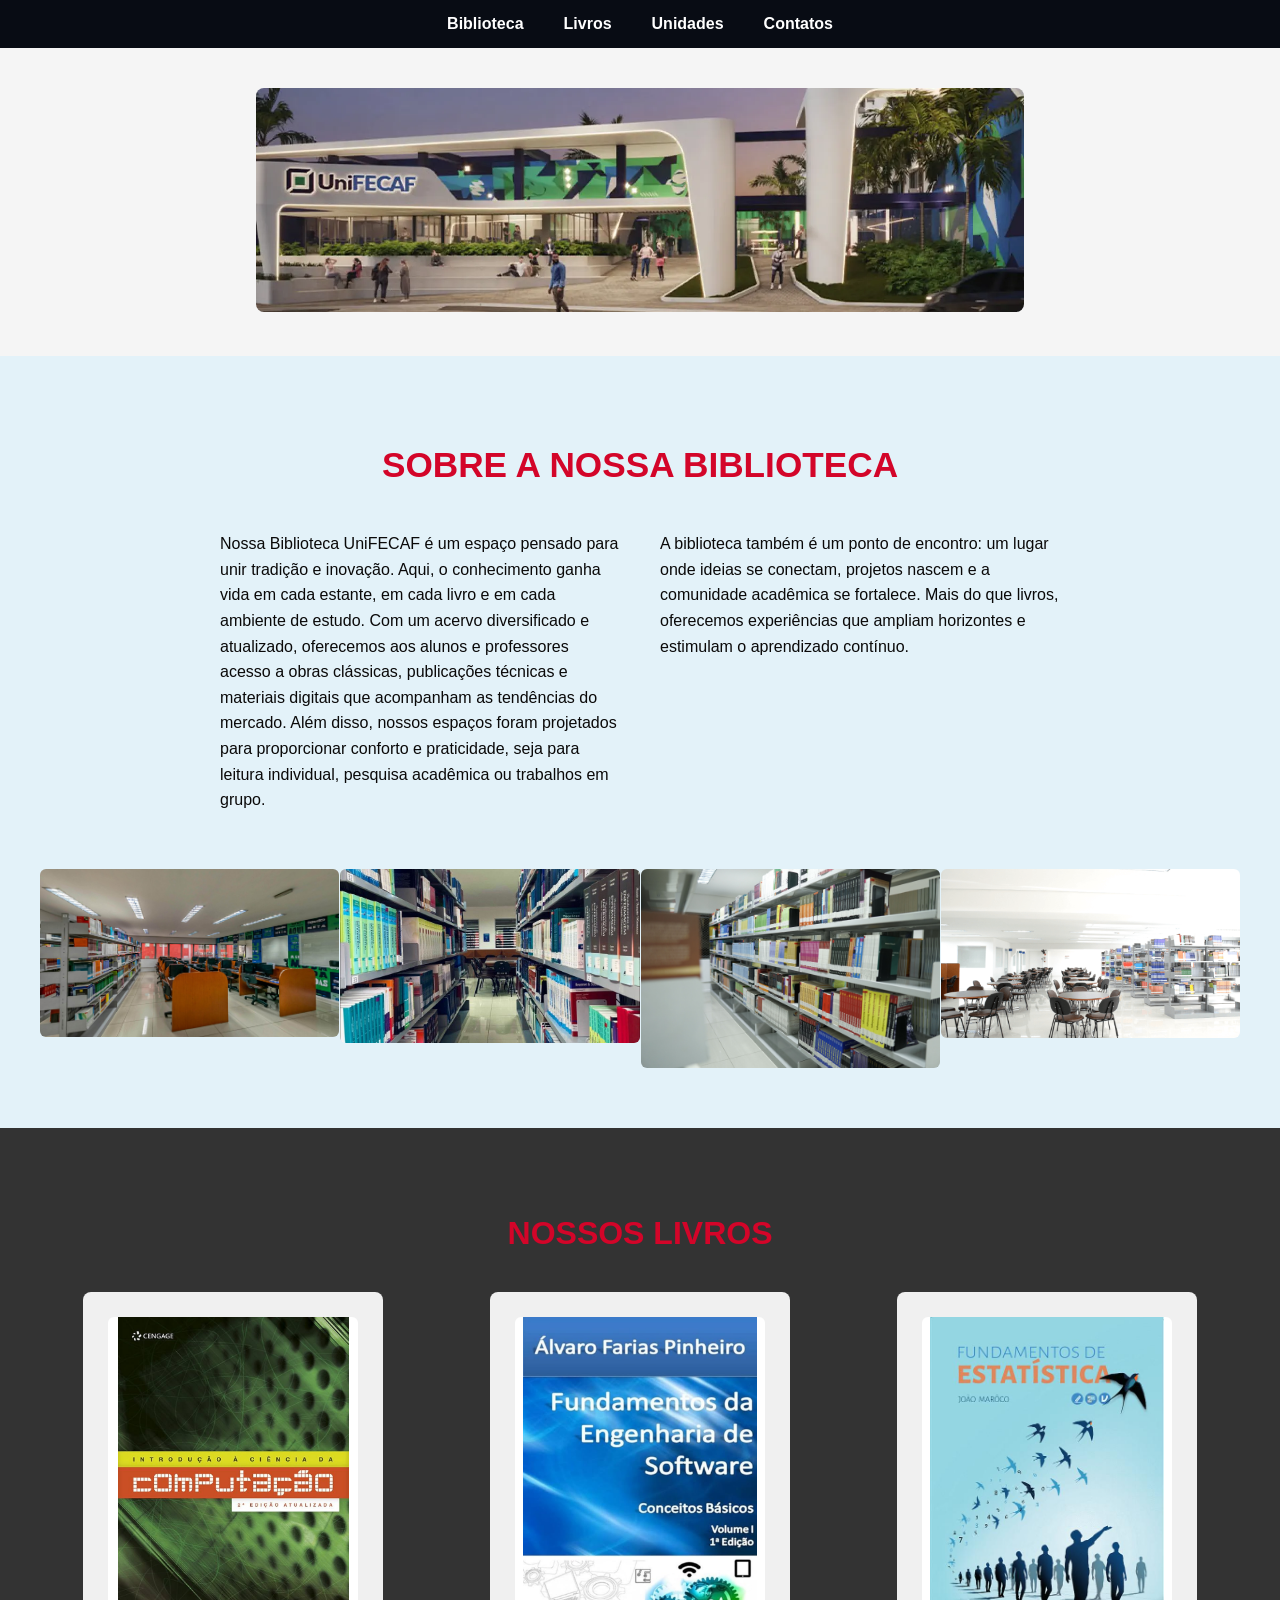
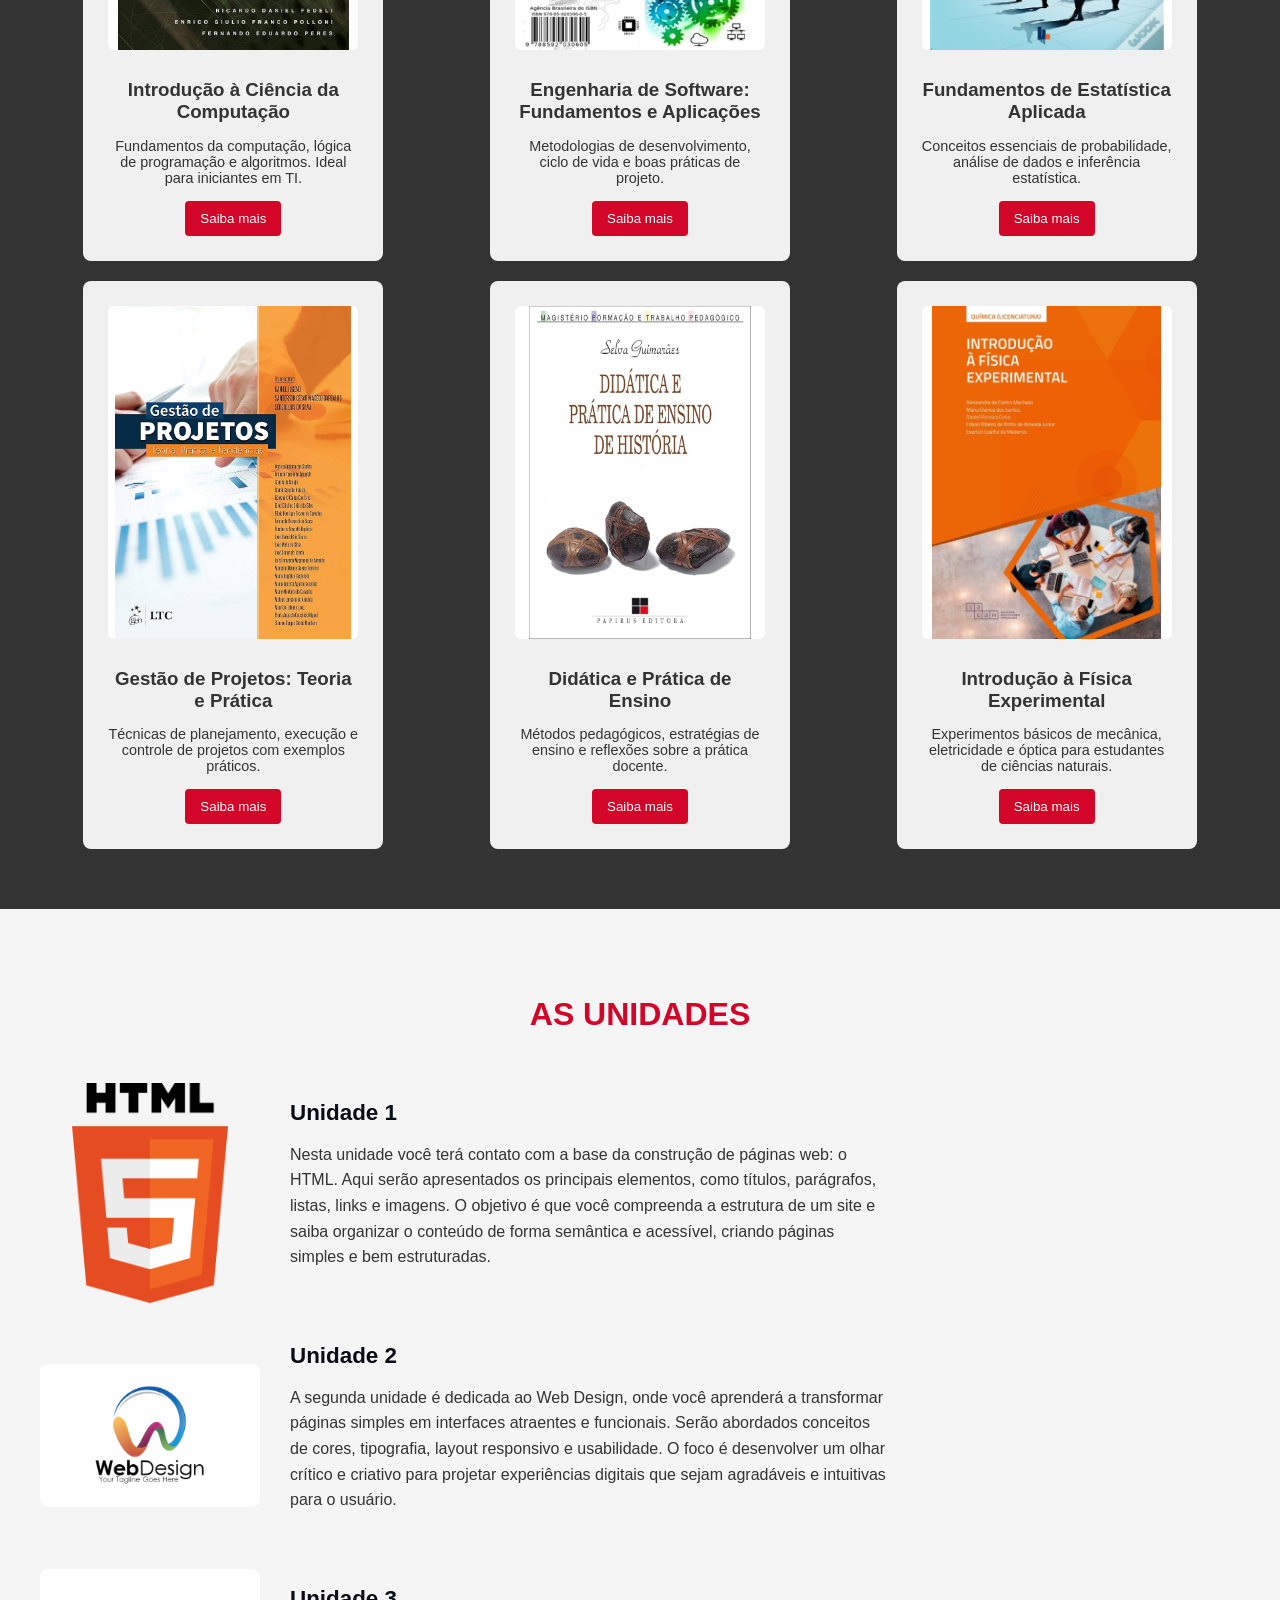
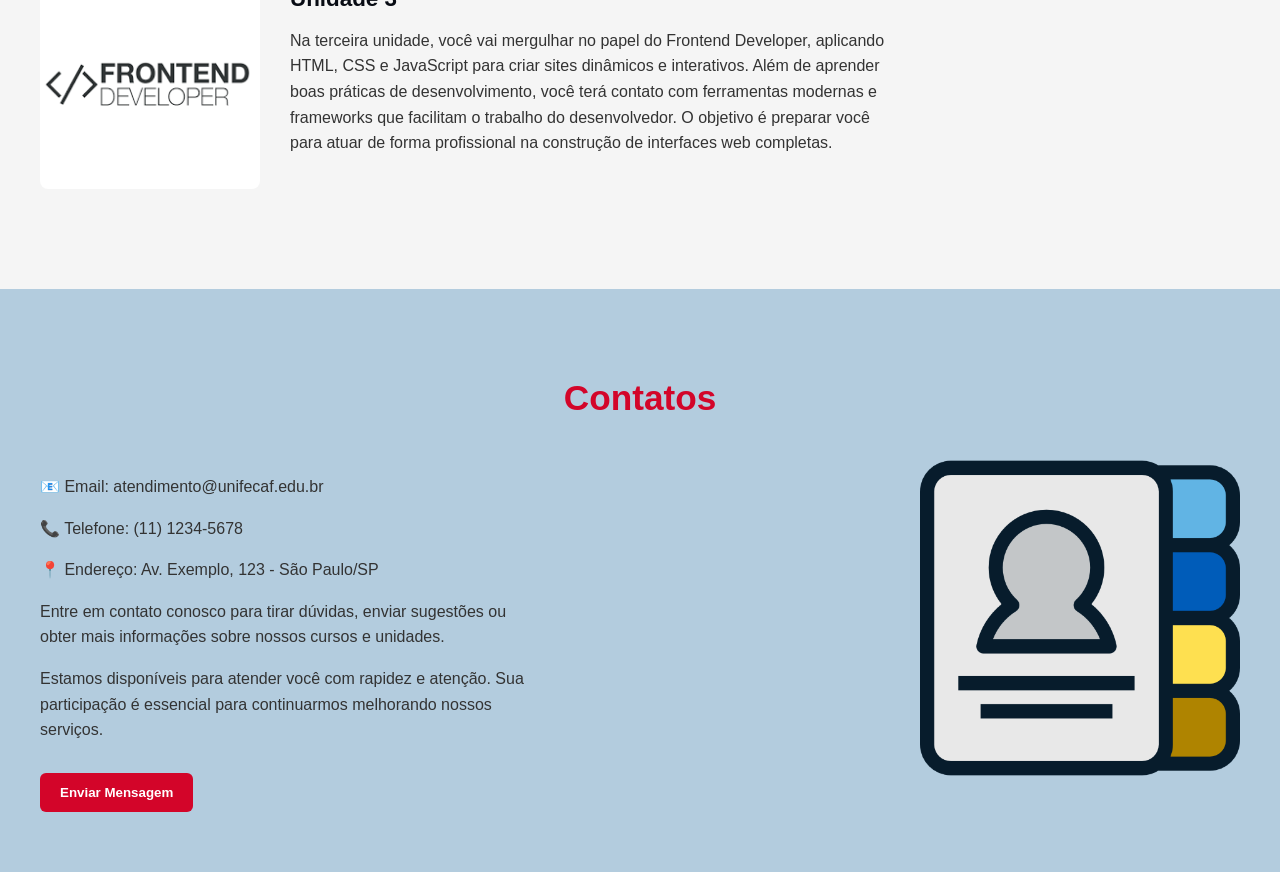
<file: index.html>
<!DOCTYPE html>
<html lang="pt-BR"> <!-- Define que o documento é HTML5 e está em português do Brasil -->
<head>
  <meta charset="UTF-8"> <!-- Define a codificação de caracteres (acentos funcionam corretamente) -->
  <title>Biblioteca UniFECAF</title> <!-- Título da aba do navegador -->
  <link rel="stylesheet" href="css/style.css"> <!-- Importa o arquivo CSS externo -->
</head>
<body>
  <!-- Navegação -->
  <header> <!-- Cabeçalho da página -->
    <nav> <!-- Área de navegação -->
      <ul> <!-- Lista de links do menu -->
        <li><a href="#biblioteca">Biblioteca</a></li> <!-- Link que rola até a seção Biblioteca -->
        <li><a href="#livros">Livros</a></li> <!-- Link que rola até a seção Livros -->
        <li><a href="#unidades">Unidades</a></li> <!-- Link que rola até a seção Unidades -->
        <li><a href="#contato">Contatos</a></li> <!-- Link que rola até a seção Contatos -->
      </ul>
    </nav>
  </header>

  <!-- Banner principal -->
  <section id="banner"> <!-- Seção do banner -->
    <img src="img/bib5.webp" alt="Imagem da Universidade" /> <!-- Imagem do banner -->
  </section>

  <!-- Sobre a biblioteca -->
  <section id="biblioteca"> <!-- Seção Biblioteca -->
    <h2>SOBRE A NOSSA BIBLIOTECA</h2> <!-- Título da seção -->
  
    <div class="texto-biblioteca"> <!-- Bloco de texto dividido em dois parágrafos -->
      <p>
        Nossa Biblioteca UniFECAF é um espaço pensado para unir tradição e inovação. Aqui, o 
        conhecimento ganha vida em cada estante, em cada livro e em cada ambiente de estudo.
        Com um acervo diversificado e atualizado, oferecemos aos alunos e professores acesso a 
        obras clássicas, publicações técnicas e materiais digitais que acompanham as tendências
        do mercado. Além disso, nossos espaços foram projetados para proporcionar conforto e 
        praticidade, seja para leitura individual, pesquisa acadêmica ou trabalhos em grupo.
      </p>
      <p>
        A biblioteca também é um ponto de encontro: um lugar onde ideias se conectam, 
        projetos nascem e a comunidade acadêmica se fortalece. Mais do que livros, 
        oferecemos experiências que ampliam horizontes e estimulam o aprendizado contínuo.
      </p>
    </div>

    <div class="galeria-biblioteca"> <!-- Galeria de imagens da biblioteca -->
      <img src="img/bib1.jpg" alt="Biblioteca 1">
      <img src="img/bib2.jpg" alt="Biblioteca 2">
      <img src="img/bib3.jpg" alt="Biblioteca 3">
      <img src="img/bib4.png" alt="Biblioteca 4">
    </div>
  </section>
</body>
</html>


<!-- Sobre a livros -->
<section id="livros"> <!-- Seção principal dos livros, identificada pelo id "livros" -->
  <h2>NOSSOS LIVROS</h2> <!-- Título da seção -->

  <div class="livros-grid"> <!-- Container que organiza os cards em grade -->

    <!-- Card 1 -->
    <div class="livro-card"> <!-- Cada livro é um card -->
      <img src="img/computacao.jpg" alt="Introdução à Ciência da Computação"> <!-- Capa do livro -->
      <h3>Introdução à Ciência da Computação</h3> <!-- Nome do livro -->
      <p>Fundamentos da computação, lógica de programação e algoritmos. Ideal para iniciantes em TI.</p> <!-- Descrição -->
      <button>Saiba mais</button> <!-- Botão de ação -->
    </div>

    <!-- Card 2 -->
    <div class="livro-card">
      <img src="img/engenharia-software.jpg" alt="Engenharia de Software: Fundamentos e Aplicações">
      <h3>Engenharia de Software: Fundamentos e Aplicações</h3>
      <p>Metodologias de desenvolvimento, ciclo de vida e boas práticas de projeto.</p>
      <button>Saiba mais</button>
    </div>

    <!-- Card 3 -->
    <div class="livro-card">
      <img src="img/estatistica.jpg" alt="Fundamentos de Estatística Aplicada">
      <h3>Fundamentos de Estatística Aplicada</h3>
      <p>Conceitos essenciais de probabilidade, análise de dados e inferência estatística.</p>
      <button>Saiba mais</button>
    </div>

    <!-- Card 4 -->
    <div class="livro-card">
      <img src="img/gestao-projetos.jpg" alt="Gestão de Projetos: Teoria e Prática">
      <h3>Gestão de Projetos: Teoria e Prática</h3>
      <p>Técnicas de planejamento, execução e controle de projetos com exemplos práticos.</p>
      <button>Saiba mais</button>
    </div>

    <!-- Card 5 -->
    <div class="livro-card">
      <img src="img/didatica.jpg" alt="Didática e Prática de Ensino">
      <h3>Didática e Prática de Ensino</h3>
      <p>Métodos pedagógicos, estratégias de ensino e reflexões sobre a prática docente.</p>
      <button>Saiba mais</button>
    </div>

    <!-- Card 6 -->
    <div class="livro-card">
      <img src="img/fisica.jpeg" alt="Introdução à Física Experimental">
      <h3>Introdução à Física Experimental</h3>
      <p>Experimentos básicos de mecânica, eletricidade e óptica para estudantes de ciências naturais.</p>
      <button>Saiba mais</button>
    </div>

  </div> <!-- Fim da grade de livros -->
</section> <!-- Fim da seção Livros -->

<!-- Sobre as unidades -->
<section id="unidades"> <!-- Seção principal das unidades, identificada pelo id "unidades" -->
  <h2>AS UNIDADES</h2> <!-- Título da seção -->

  <!-- Unidade 1 -->
  <div class="unidade"> <!-- Bloco da unidade 1 -->
    <img src="img/unidade1.png" alt="Unidade 1"> <!-- Imagem ilustrativa da unidade -->
    <div class="conteudo-unidade"> <!-- Texto da unidade -->
      <h3>Unidade 1</h3> <!-- Subtítulo -->
      <p>
        Nesta unidade você terá contato com a base da construção de páginas web: o HTML. 
        Aqui serão apresentados os principais elementos, como títulos, parágrafos, listas, 
        links e imagens. O objetivo é que você compreenda a estrutura de um site e saiba 
        organizar o conteúdo de forma semântica e acessível, criando páginas simples e bem estruturadas.
      </p>
    </div>
  </div>

  <!-- Unidade 2 -->
  <div class="unidade"> <!-- Bloco da unidade 2 -->
    <img src="img/unidade2.png" alt="Unidade 2"> <!-- Imagem ilustrativa da unidade -->
    <div class="conteudo-unidade"> <!-- Texto da unidade -->
      <h3>Unidade 2</h3> <!-- Subtítulo -->
      <p>
        A segunda unidade é dedicada ao Web Design, onde você aprenderá a transformar páginas 
        simples em interfaces atraentes e funcionais. Serão abordados conceitos de cores, 
        tipografia, layout responsivo e usabilidade. O foco é desenvolver um olhar crítico 
        e criativo para projetar experiências digitais que sejam agradáveis e intuitivas para o usuário.
      </p>
    </div>
  </div>

  <!-- Unidade 3 -->
  <div class="unidade"> <!-- Bloco da unidade 3 -->
    <img src="img/unidade3.png" alt="Unidade 3"> <!-- Imagem ilustrativa da unidade -->
    <div class="conteudo-unidade"> <!-- Texto da unidade -->
      <h3>Unidade 3</h3> <!-- Subtítulo -->
      <p>
        Na terceira unidade, você vai mergulhar no papel do Frontend Developer, aplicando 
        HTML, CSS e JavaScript para criar sites dinâmicos e interativos. Além de aprender 
        boas práticas de desenvolvimento, você terá contato com ferramentas modernas e 
        frameworks que facilitam o trabalho do desenvolvedor. O objetivo é preparar você 
        para atuar de forma profissional na construção de interfaces web completas.
      </p>
    </div>
  </div>
</section>

<section id="contato">
  <h2>Contatos</h2>
  <div class="contatos-container">
    
    <!-- Bloco de texto -->
    <div class="texto-contatos">
      <p>📧 Email: atendimento@unifecaf.edu.br</p>
      <p>📞 Telefone: (11) 1234-5678</p>
      <p>📍 Endereço: Av. Exemplo, 123 - São Paulo/SP</p>
      <p>Entre em contato conosco para tirar dúvidas, enviar sugestões ou obter mais informações sobre nossos cursos e unidades.</p>
      <p>Estamos disponíveis para atender você com rapidez e atenção. Sua participação é essencial para continuarmos melhorando nossos serviços.</p>
      
      <!-- Botão de ação -->
      <button class="btn-contato">Enviar Mensagem</button>
    </div>

    <!-- Bloco da imagem -->
    <div class="imagem-contatos">
      <img src="img/contato.png" alt="Imagem de contato">
    </div>
  </div>
</section>

</body>
</html>
</file>
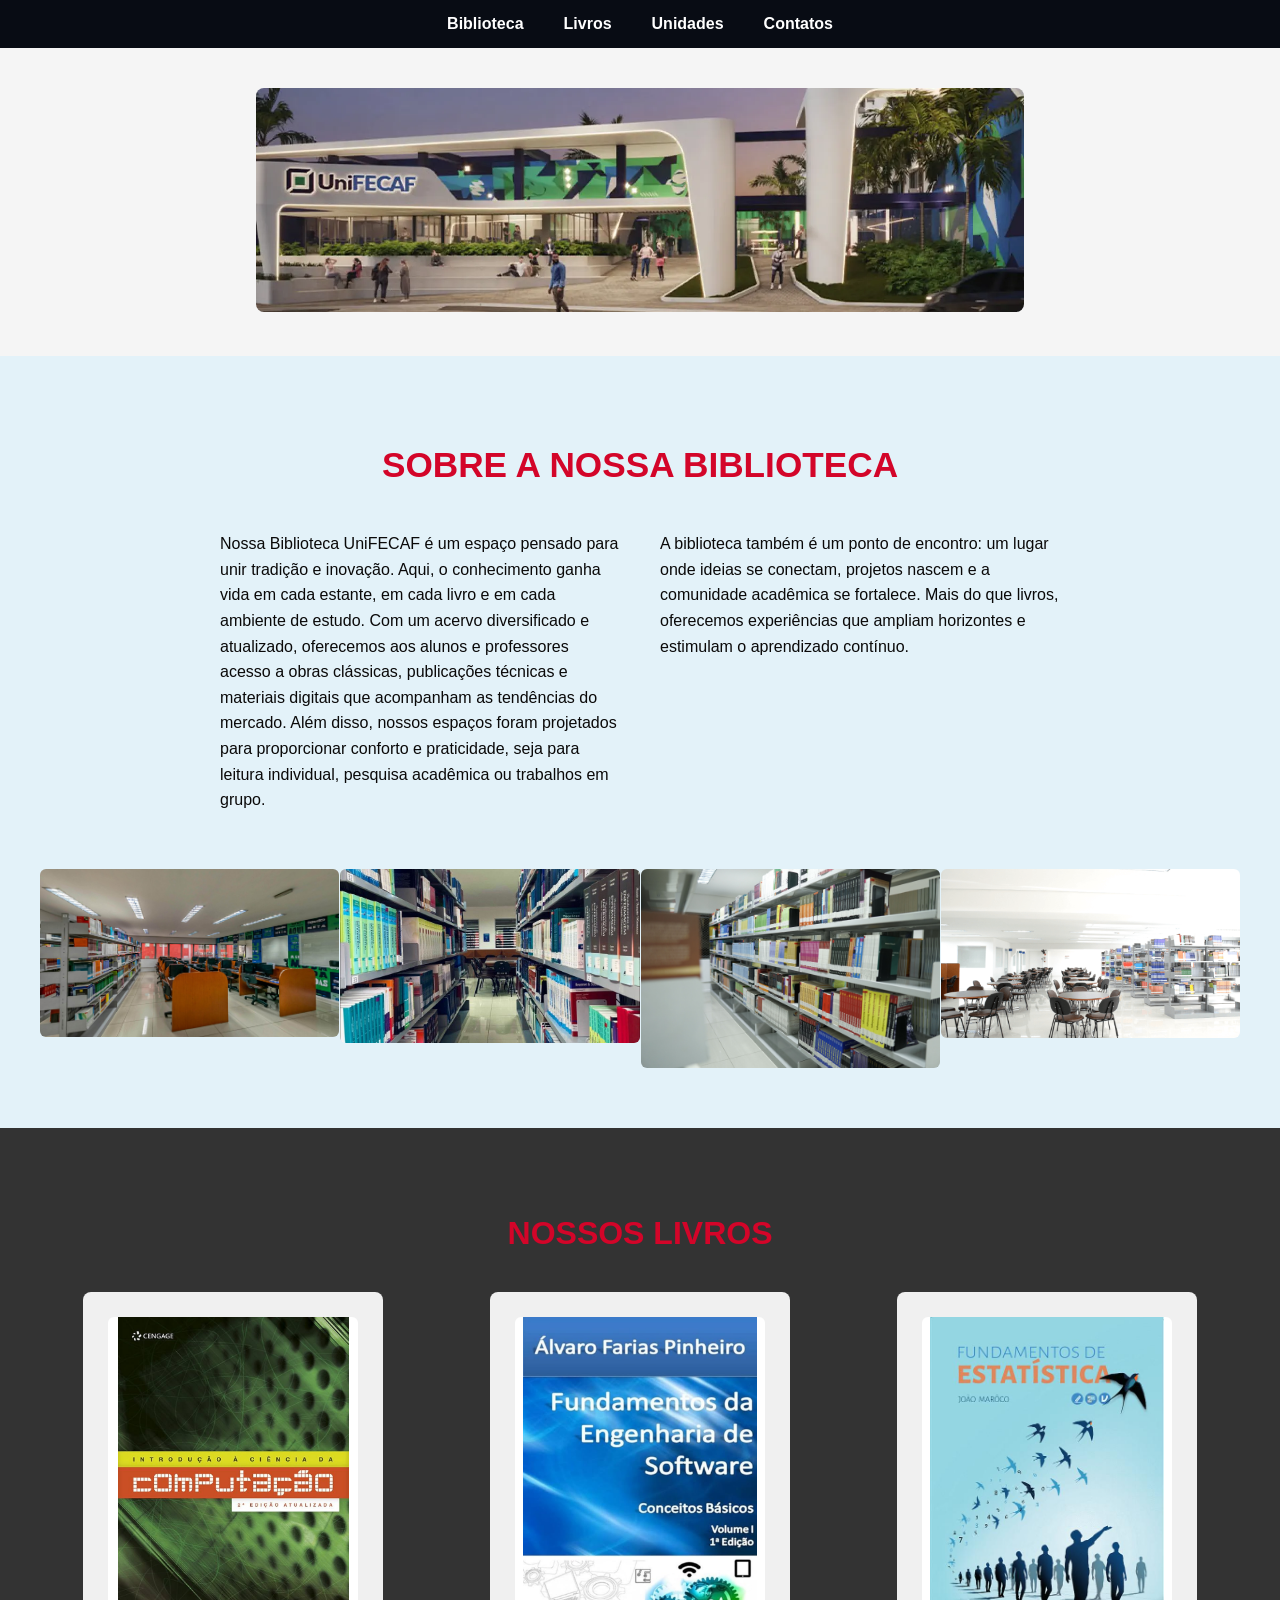
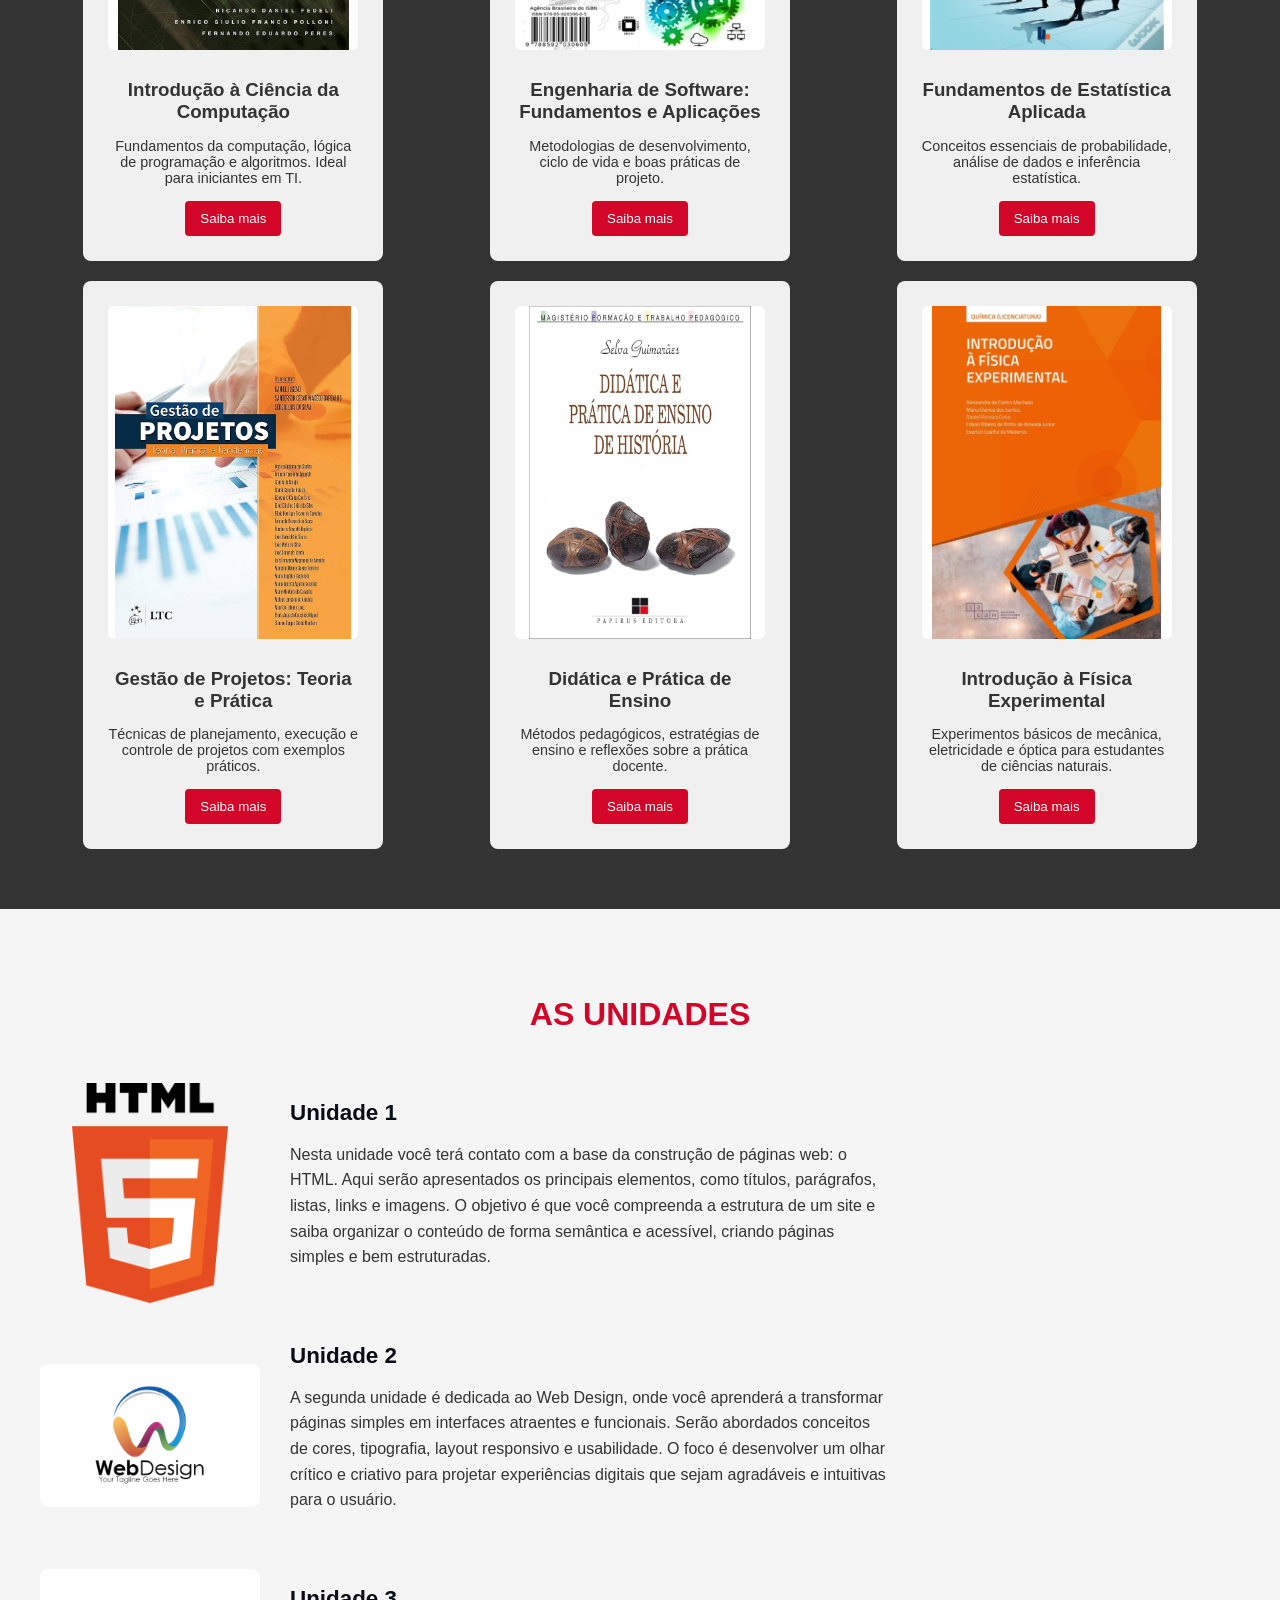
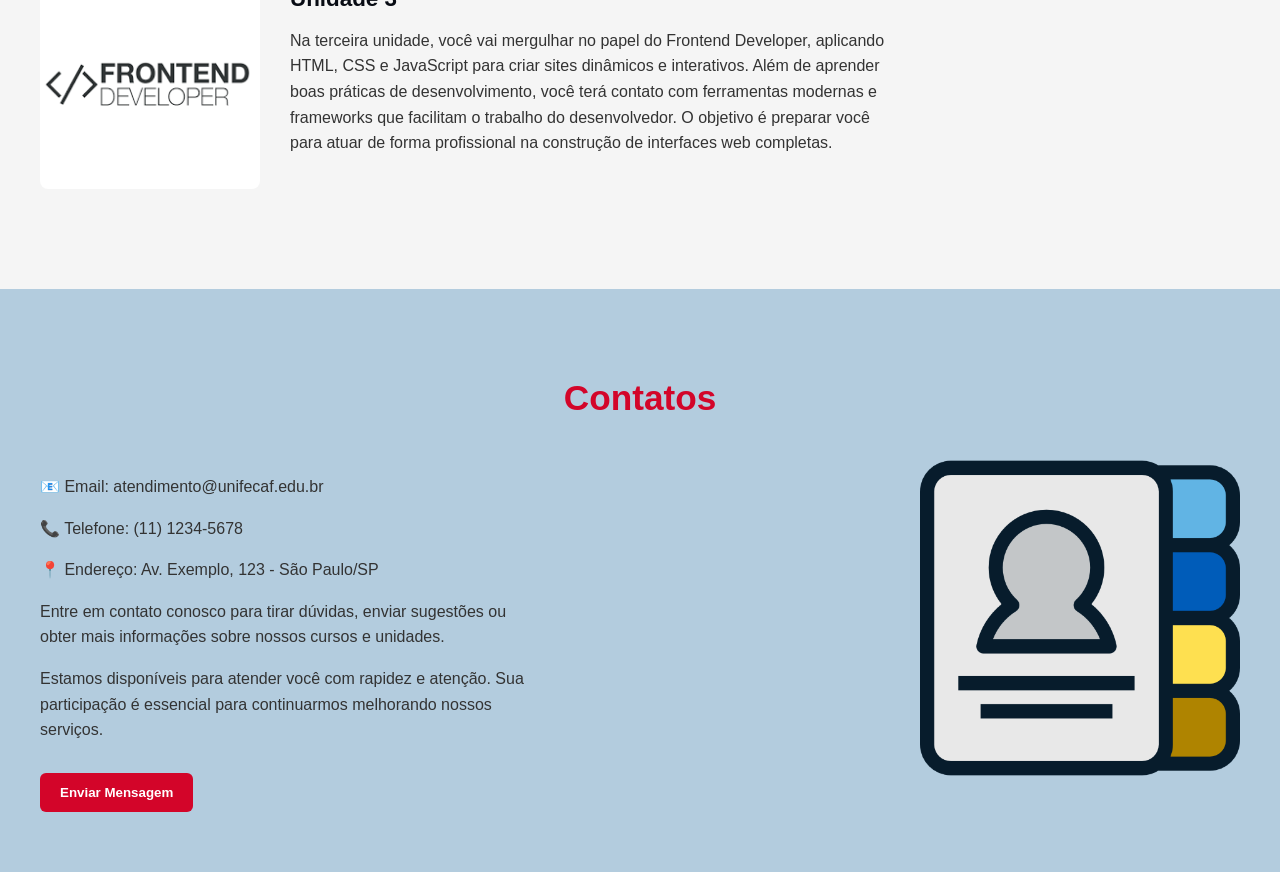
<file: css/index.html>
<!DOCTYPE html>
<html lang="pt-BR"> <!-- Define que o documento é HTML5 e está em português do Brasil -->
<head>
  <meta charset="UTF-8"> <!-- Define a codificação de caracteres (acentos funcionam corretamente) -->
  <title>Biblioteca UniFECAF</title> <!-- Título da aba do navegador -->
  <link rel="stylesheet" href="../css/style.css"> <!-- Importa o arquivo CSS externo -->
</head>
<body>
  <!-- Navegação -->
  <header> <!-- Cabeçalho da página -->
    <nav> <!-- Área de navegação -->
      <ul> <!-- Lista de links do menu -->
        <li><a href="#biblioteca">Biblioteca</a></li> <!-- Link que rola até a seção Biblioteca -->
        <li><a href="#livros">Livros</a></li> <!-- Link que rola até a seção Livros -->
        <li><a href="#unidades">Unidades</a></li> <!-- Link que rola até a seção Unidades -->
        <li><a href="#contato">Contatos</a></li> <!-- Link que rola até a seção Contatos -->
      </ul>
    </nav>
  </header>

  <!-- Banner principal -->
  <section id="banner"> <!-- Seção do banner -->
    <img src="../img/bib5.webp" alt="Imagem da Universidade" /> <!-- Imagem do banner -->
  </section>

  <!-- Sobre a biblioteca -->
  <section id="biblioteca"> <!-- Seção Biblioteca -->
    <h2>SOBRE A NOSSA BIBLIOTECA</h2> <!-- Título da seção -->
  
    <div class="texto-biblioteca"> <!-- Bloco de texto dividido em dois parágrafos -->
      <p>
        Nossa Biblioteca UniFECAF é um espaço pensado para unir tradição e inovação. Aqui, o 
        conhecimento ganha vida em cada estante, em cada livro e em cada ambiente de estudo.
        Com um acervo diversificado e atualizado, oferecemos aos alunos e professores acesso a 
        obras clássicas, publicações técnicas e materiais digitais que acompanham as tendências
        do mercado. Além disso, nossos espaços foram projetados para proporcionar conforto e 
        praticidade, seja para leitura individual, pesquisa acadêmica ou trabalhos em grupo.
      </p>
      <p>
        A biblioteca também é um ponto de encontro: um lugar onde ideias se conectam, 
        projetos nascem e a comunidade acadêmica se fortalece. Mais do que livros, 
        oferecemos experiências que ampliam horizontes e estimulam o aprendizado contínuo.
      </p>
    </div>

    <div class="galeria-biblioteca"> <!-- Galeria de imagens da biblioteca -->
      <img src="../img/bib1.jpg" alt="Biblioteca 1">
      <img src="../img/bib2.jpg" alt="Biblioteca 2">
      <img src="../img/bib3.jpg" alt="Biblioteca 3">
      <img src="../img/bib4.png" alt="Biblioteca 4">
    </div>
  </section>
</body>
</html>


<!-- Sobre a livros -->
<section id="livros"> <!-- Seção principal dos livros, identificada pelo id "livros" -->
  <h2>NOSSOS LIVROS</h2> <!-- Título da seção -->

  <div class="livros-grid"> <!-- Container que organiza os cards em grade -->

    <!-- Card 1 -->
    <div class="livro-card"> <!-- Cada livro é um card -->
      <img src="../img/computacao.jpg" alt="Introdução à Ciência da Computação"> <!-- Capa do livro -->
      <h3>Introdução à Ciência da Computação</h3> <!-- Nome do livro -->
      <p>Fundamentos da computação, lógica de programação e algoritmos. Ideal para iniciantes em TI.</p> <!-- Descrição -->
      <button>Saiba mais</button> <!-- Botão de ação -->
    </div>

    <!-- Card 2 -->
    <div class="livro-card">
      <img src="../img/engenharia-software.jpg" alt="Engenharia de Software: Fundamentos e Aplicações">
      <h3>Engenharia de Software: Fundamentos e Aplicações</h3>
      <p>Metodologias de desenvolvimento, ciclo de vida e boas práticas de projeto.</p>
      <button>Saiba mais</button>
    </div>

    <!-- Card 3 -->
    <div class="livro-card">
      <img src="../img/estatistica.jpg" alt="Fundamentos de Estatística Aplicada">
      <h3>Fundamentos de Estatística Aplicada</h3>
      <p>Conceitos essenciais de probabilidade, análise de dados e inferência estatística.</p>
      <button>Saiba mais</button>
    </div>

    <!-- Card 4 -->
    <div class="livro-card">
      <img src="../img/gestao-projetos.jpg" alt="Gestão de Projetos: Teoria e Prática">
      <h3>Gestão de Projetos: Teoria e Prática</h3>
      <p>Técnicas de planejamento, execução e controle de projetos com exemplos práticos.</p>
      <button>Saiba mais</button>
    </div>

    <!-- Card 5 -->
    <div class="livro-card">
      <img src="../img/didatica.jpg" alt="Didática e Prática de Ensino">
      <h3>Didática e Prática de Ensino</h3>
      <p>Métodos pedagógicos, estratégias de ensino e reflexões sobre a prática docente.</p>
      <button>Saiba mais</button>
    </div>

    <!-- Card 6 -->
    <div class="livro-card">
      <img src="../img/fisica.jpeg" alt="Introdução à Física Experimental">
      <h3>Introdução à Física Experimental</h3>
      <p>Experimentos básicos de mecânica, eletricidade e óptica para estudantes de ciências naturais.</p>
      <button>Saiba mais</button>
    </div>

  </div> <!-- Fim da grade de livros -->
</section> <!-- Fim da seção Livros -->

<!-- Sobre as unidades -->
<section id="unidades"> <!-- Seção principal das unidades, identificada pelo id "unidades" -->
  <h2>AS UNIDADES</h2> <!-- Título da seção -->

  <!-- Unidade 1 -->
  <div class="unidade"> <!-- Bloco da unidade 1 -->
    <img src="../img/unidade1.png" alt="Unidade 1"> <!-- Imagem ilustrativa da unidade -->
    <div class="conteudo-unidade"> <!-- Texto da unidade -->
      <h3>Unidade 1</h3> <!-- Subtítulo -->
      <p>
        Nesta unidade você terá contato com a base da construção de páginas web: o HTML. 
        Aqui serão apresentados os principais elementos, como títulos, parágrafos, listas, 
        links e imagens. O objetivo é que você compreenda a estrutura de um site e saiba 
        organizar o conteúdo de forma semântica e acessível, criando páginas simples e bem estruturadas.
      </p>
    </div>
  </div>

  <!-- Unidade 2 -->
  <div class="unidade"> <!-- Bloco da unidade 2 -->
    <img src="../img/unidade2.png" alt="Unidade 2"> <!-- Imagem ilustrativa da unidade -->
    <div class="conteudo-unidade"> <!-- Texto da unidade -->
      <h3>Unidade 2</h3> <!-- Subtítulo -->
      <p>
        A segunda unidade é dedicada ao Web Design, onde você aprenderá a transformar páginas 
        simples em interfaces atraentes e funcionais. Serão abordados conceitos de cores, 
        tipografia, layout responsivo e usabilidade. O foco é desenvolver um olhar crítico 
        e criativo para projetar experiências digitais que sejam agradáveis e intuitivas para o usuário.
      </p>
    </div>
  </div>

  <!-- Unidade 3 -->
  <div class="unidade"> <!-- Bloco da unidade 3 -->
    <img src="../img/unidade3.png" alt="Unidade 3"> <!-- Imagem ilustrativa da unidade -->
    <div class="conteudo-unidade"> <!-- Texto da unidade -->
      <h3>Unidade 3</h3> <!-- Subtítulo -->
      <p>
        Na terceira unidade, você vai mergulhar no papel do Frontend Developer, aplicando 
        HTML, CSS e JavaScript para criar sites dinâmicos e interativos. Além de aprender 
        boas práticas de desenvolvimento, você terá contato com ferramentas modernas e 
        frameworks que facilitam o trabalho do desenvolvedor. O objetivo é preparar você 
        para atuar de forma profissional na construção de interfaces web completas.
      </p>
    </div>
  </div>
</section>

<section id="contato">
  <h2>Contatos</h2>
  <div class="contatos-container">
    
    <!-- Bloco de texto -->
    <div class="texto-contatos">
      <p>📧 Email: atendimento@unifecaf.edu.br</p>
      <p>📞 Telefone: (11) 1234-5678</p>
      <p>📍 Endereço: Av. Exemplo, 123 - São Paulo/SP</p>
      <p>Entre em contato conosco para tirar dúvidas, enviar sugestões ou obter mais informações sobre nossos cursos e unidades.</p>
      <p>Estamos disponíveis para atender você com rapidez e atenção. Sua participação é essencial para continuarmos melhorando nossos serviços.</p>
      
      <!-- Botão de ação -->
      <button class="btn-contato">Enviar Mensagem</button>
    </div>

    <!-- Bloco da imagem -->
    <div class="imagem-contatos">
      <img src="../img/contato.png" alt="Imagem de contato">
    </div>
  </div>
</section>

</body>
</html>
</file>
<file: css/style.css>
body {
  font-family: Arial, sans-serif; /* Define a fonte padrão da página */
  margin: 0;                      /* Remove margens externas do body */
  background-color: #f5f5f5;       /* Cor de fundo clara */
  color: #333;                     /* Cor padrão do texto */
}

/* Barra de navegação */
header {
  background-color: #080c14; /* Fundo escuro para o cabeçalho */
  padding: 15px 0;           /* Espaço interno acima e abaixo */
}

nav ul {
  list-style: none;              /* Remove os marcadores da lista */
  display: flex;                 /* Exibe os itens em linha */
  justify-content: center;       /* Centraliza os itens no menu */
  gap: 40px;                     /* Espaço entre os itens */
  margin: 0;                     /* Remove margens padrão */
  padding: 0;                    /* Remove espaçamento interno padrão */
}

nav ul li a {
  color: #fff;                   /* Links em branco */
  text-decoration: none;         /* Remove sublinhado */
  font-weight: bold;             /* Deixa o texto em negrito */
}

/* Banner */
#banner {
  text-align: center; /* Centraliza o conteúdo dentro da seção */
  padding: 40px 0;    /* Espaço acima e abaixo do banner */
}

#banner img {
  width: 60%;         /* Imagem ocupa 60% da largura da tela */
  max-width: 800px;   /* Limite máximo em pixels */
  height: auto;       /* Mantém proporção da imagem */
  border-radius: 8px; /* Cantos arredondados */
  display: inline-block; /* Permite centralização */
}

/* Seção Sobre */
#biblioteca {
  background-color: #e3f2f9; /* Fundo azul claro */
  color: #0a0909;            /* Cor do texto */
  padding: 60px 40px;        /* Espaçamento interno */
}

#biblioteca h2 {
  text-align: center; /* Centraliza o título */
  color: #d30529;     /* Vermelho UniFECAF */
  font-size: 2.2em;   /* Tamanho maior */
  margin-bottom: 30px; /* Espaço abaixo do título */
}

.texto-biblioteca {
  display: flex;           /* Exibe os parágrafos lado a lado */
  gap: 40px;               /* Espaço entre os textos */
  justify-content: center; /* Centraliza os blocos */
  margin-bottom: 40px;     /* Espaço abaixo do texto */
}

.texto-biblioteca p {
  flex: 1;             /* Cada parágrafo ocupa espaço proporcional */
  max-width: 400px;    /* Limite de largura */
  line-height: 1.6;    /* Espaçamento entre linhas */
}

.galeria-biblioteca {
  display: grid;                       /* Usa grid para organizar imagens */
  grid-template-columns: repeat(4, 1fr); /* 4 imagens por linha */
  gap: 1px;                            /* Espaço mínimo entre imagens */
  justify-items: center;               /* Centraliza cada imagem na célula */
}

.galeria-biblioteca img {
  width: 100%;         /* Imagem ocupa toda a célula */
  max-width: 400px;    /* Limite máximo de largura */
  border-radius: 6px;  /* Cantos arredondados */
  object-fit: cover;   /* Ajusta imagem sem distorcer */
}

/* Seção Livros */
#livros {
  background-color: #333; /* Fundo escuro */
  color: #fff;            /* Texto branco */
  padding: 60px 40px;     /* Espaçamento interno */
  text-align: center;     /* Centraliza conteúdo */
}

#livros h2 {
  color: #d30529;     /* Vermelho UniFECAF */
  font-size: 2em;     /* Tamanho do título */
  margin-bottom: 40px; /* Espaço abaixo do título */
}

.livros-grid {
  display: grid;                       /* Usa grid para organizar os cards */
  grid-template-columns: repeat(3, 1fr); /* 3 colunas (2 linhas com 6 livros) */
  gap: 20px;                           /* Espaço entre os cards */
}



.livro-card:hover {
  transform: translateY(-5px); /* Move o card levemente para cima no hover */
}

.livro-card {
  background-color: #f0f0f0;
  color: #333;
  padding: 25px;
  border-radius: 8px;
  text-align: center;
  transition: transform 0.2s ease;
  width: 250px;          /* diminui a largura do card */
  margin: 0 auto;        /* centraliza */
}

.livro-card img {
  width: 100%;
  aspect-ratio: 3/4;     /* proporção típica de capa de livro */
  object-fit: contain;   /* mostra a capa inteira sem cortar */
  background-color: #fff;/* fundo branco para preencher espaços */
  border-radius: 6px;
  margin-bottom: 15px;
}



.livro-card h3 {
  margin: 10px 0; /* Espaço acima e abaixo do título */
}

.livro-card p {
  font-size: 0.9em;     /* Texto menor */
  margin-bottom: 15px;  /* Espaço abaixo do parágrafo */
}

.livro-card button {
  background-color: #d30529; /* Vermelho UniFECAF */
  color: #fff;               /* Texto branco */
  border: none;              /* Remove borda padrão */
  padding: 10px 15px;        /* Espaçamento interno */
  border-radius: 4px;        /* Cantos arredondados */
  cursor: pointer;           /* Mostra cursor de clique */
}

.livro-card button:hover {
  background-color: #a0041f; /* Vermelho mais escuro no hover */
}

/* Seção Unidades */
#unidades {
  background-color: #f5f5f5; /* Define fundo claro para destacar os blocos */
  color: #333;              /* Cor padrão do texto */
  padding: 60px 40px;       /* Espaçamento interno em cima/baixo e laterais */
}

#unidades h2 {
  text-align: center;       /* Centraliza o título "AS UNIDADES" */
  color: #d30529;           /* Vermelho UniFECAF para dar destaque */
  font-size: 2em;           /* Tamanho maior para o título */
  margin-bottom: 50px;      /* Espaço abaixo do título */
}

.unidade {
  display: flex;            /* Exibe imagem e texto lado a lado */
  align-items: center;      /* Alinha verticalmente ao centro */
  gap: 30px;                /* Espaço entre imagem e texto */
  margin-bottom: 40px;      /* Espaço entre cada unidade */
}

.unidade img {
  width: 220px;             /* Largura fixa da imagem */
  height: auto;             /* Mantém proporção original */
  border-radius: 8px;       /* Cantos arredondados */
  object-fit: cover;        /* Ajusta imagem para preencher sem distorcer */
}

.conteudo-unidade h3 {
  margin: 0 0 10px;         /* Remove margem superior e adiciona abaixo */
  font-size: 1.4em;         /* Tamanho do subtítulo (Unidade 1, 2, 3) */
  color: #080c14;           /* Cor escura para contraste */
}

.conteudo-unidade p {
  line-height: 1.6;         /* Espaçamento entre linhas para melhor leitura */
  max-width: 600px;         /* Limite de largura do texto */
}

/* Seção Contatos */
/* Seção Contatos */
#contato {
  background-color: #b3ccde; /* Define fundo azul claro para diferenciar da seção anterior */
  color: #333;               /* Cor padrão do texto (cinza escuro) */
  padding: 60px 40px;        /* Espaçamento interno: 60px em cima/baixo e 40px nas laterais */
}

#contato h2 {
  text-align: center;        /* Centraliza o título "Contatos" */
  color: #d30529;            /* Vermelho UniFECAF para destaque */
  font-size: 2.2em;          /* Tamanho maior para o título */
  margin-bottom: 40px;       /* Espaço abaixo do título */
}

.contatos-container {
  display: flex;             /* Exibe texto e imagem lado a lado */
  align-items: flex-start;   /* Alinha os itens no topo */
  justify-content: space-between; /* Espaço máximo entre texto e imagem */
  gap: 40px;                 /* Espaço entre os dois blocos */
}

.texto-contatos {
  flex: 1;                   /* Texto ocupa todo espaço disponível */
  line-height: 1.6;          /* Espaçamento entre linhas para melhor leitura */
  max-width: 500px;          /* Limite de largura do texto */
}

.texto-contatos p {
  margin-bottom: 10px;       /* Espaço entre cada parágrafo */
}

.btn-contato {
  background-color: #d30529; /* Vermelho UniFECAF para o botão */
  color: #fff;               /* Texto branco */
  border: none;              /* Remove borda padrão */
  padding: 12px 20px;        /* Espaçamento interno do botão */
  border-radius: 6px;        /* Cantos arredondados */
  cursor: pointer;           /* Cursor de clique */
  margin-top: 20px;          /* Espaço acima do botão */
  font-weight: bold;         /* Texto em negrito */
}

.btn-contato:hover {
  background-color: #a0041f; /* Vermelho mais escuro ao passar o mouse */
}

.imagem-contatos img {
  width: 320px;              /* Largura fixa da imagem */
  height: auto;              /* Mantém proporção original */
  border-radius: 8px;        /* Cantos arredondados */
  object-fit: cover;         /* Ajusta imagem para preencher sem distorcer */
}
</file>
